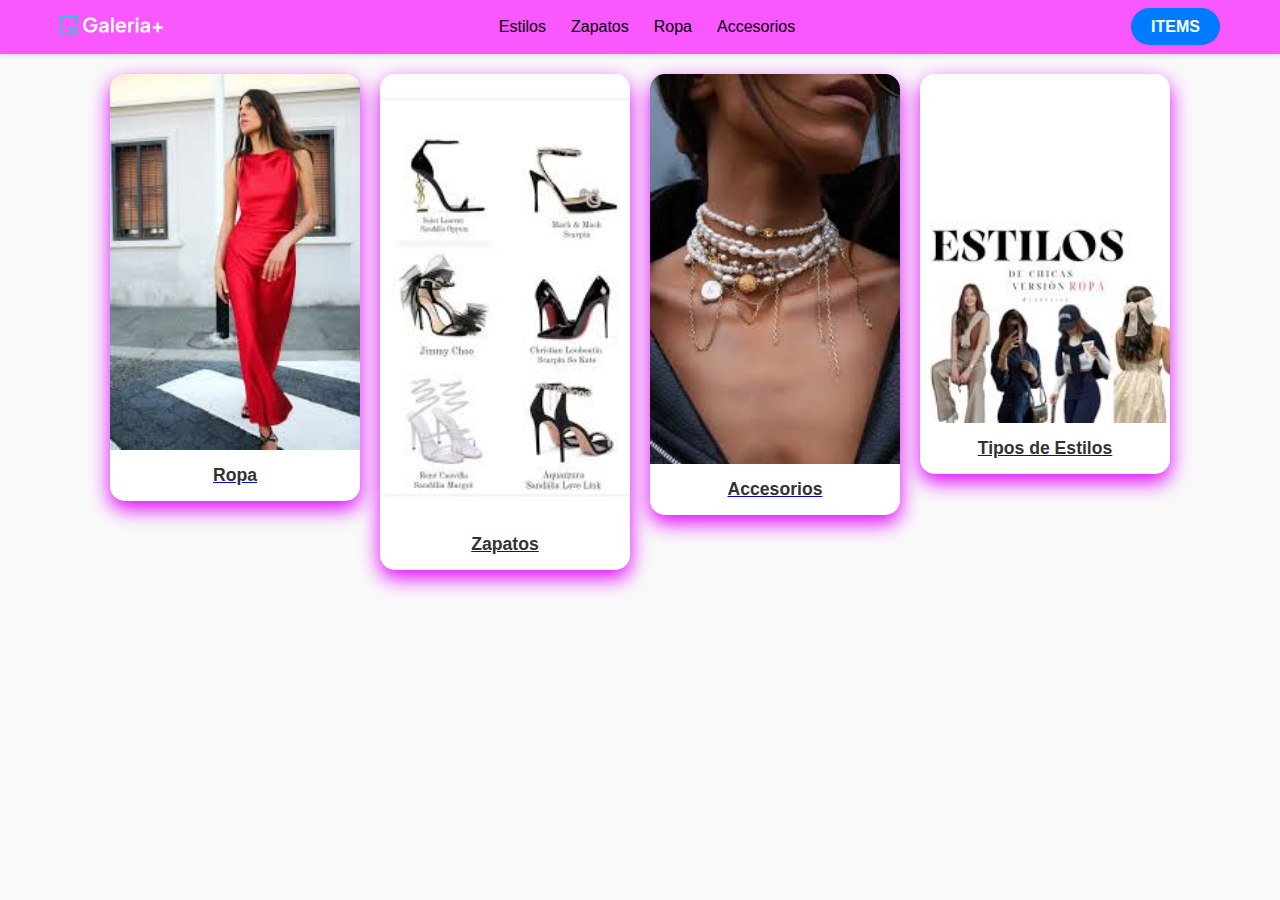
<file: index.html>
<!DOCTYPE html>
<html lang="en">
<head>
    <meta charset="UTF-8">
    <meta name="viewport" content="width=device-width, initial-scale=1.0">
    <title>Galeria </title>
    <link rel="stylesheet" href="index.css">
    <link rel="stylesheet" href="config.css">
</head>
<body>

     <header class="header">
    <div class="container">
      <div class="logo">
        <img src="./assets/Frame 1(1).png" alt="img-header">
      </div>
      <nav class="nav">
        <ul>
          <li>Estilos</li>
          <li>Zapatos</li>
          <li>Ropa</li>
          <li>Accesorios </li>
        </ul>
      </nav>

      <div class="header-btn">
        <a href="./modulos/item-modulos.html" class="btn"> ITEMS </a>
      </div>
    </div>
  </header>

<a href="./modulos/item-modulos.html"><div class="cards-container">
  <div class="card">
    <div class="card-image">
      <img src="./assets/Zara.jpeg" alt="Ropa Zara">
    </div>
    <div class="card-text">Ropa</div>
  </div>
  </a>

  <a href="./modulos/item-modulos.html"><div class="card2">
    <div class="card-image2">
      <img src="./assets/tacones.jpeg" >
    </div>
    <div class="card-text2"> Zapatos</div>
  </div>
  </a>

   <a href="./modulos/item-modulos.html"><div class="card3">
    <div class="card-image3">
      <img src="./assets/joyas.jpeg" >
    </div>
    <div class="card-text3">Accesorios</div>
  </div>
</a>

  <a href="./modulos/item-modulos.html"> <div class="card4">
    <div class="card-image4">
      <img src="./assets/estilos.jpeg" >
    </div>
    <div class="card-text4">Tipos de Estilos</div>
  </div>
  </a>


</div>



</body>
</html>
</file>
<file: index.css>
.header {
  width: 100%;
  background-color: #f957ff;
  box-shadow: 0 2px 5px rgba(0,0,0,0.1);
  position: sticky;
  top: 0;
  z-index: 1000;
}

.container {
  max-width: 1200px;
  margin: 0 auto;
  display: flex;
  align-items: center;
  justify-content: space-between;
  padding: 15px 20px;
}

.logo a {
  text-decoration: none;
  font-size: 1.5rem;
  font-weight: bold;
  color: #333333;
}


.nav ul {
  display: flex;
  list-style: none;
  gap: 25px;
}

.nav ul li a {
  text-decoration: none;
  color: #333333;
  font-weight: 500;
  transition: color 0.3s;
}

.nav ul li a:hover {
  color: #007BFF;
}


.header-btn .btn {
  text-decoration: none;
  padding: 10px 20px;
  background-color: #007BFF;
  color: #ffffff;
  border-radius: 25px;
  font-weight: bold;
  transition: background-color 0.3s;
}

.header-btn .btn:hover {
  background-color: #0056b3;
}


.cards-container {
  display: flex;
  gap: 20px; 
  justify-content: center; 
  flex-wrap: wrap; 
  margin: 20px;
}


.card {
  width: 250px; 
  background-color: #ffffff;
  border-radius: 15px;
 box-shadow: 0 8px 20px rgb(224, 3, 253);
  overflow: hidden;
  text-align: center;
  transition: transform 0.3s, box-shadow 0.3s;
  cursor: pointer;
}

.card:hover {
  transform: translateY(-5px);
  box-shadow: 0 12px 25px rgba(0,0,0,0.15);
}

.card-image img {
  width: 100%;
  display: block;
}

.card-text {
  padding: 15px;
  font-size: 1.1rem;
  font-weight: 600;
  color: #333333;
}


.card2 {
  width: 250px; 
  background-color: #ffffff;
  border-radius: 15px;
   box-shadow: 0 8px 20px rgb(224, 3, 253);
  overflow: hidden;
  text-align: center;
  transition: transform 0.3s, box-shadow 0.3s;
  cursor: pointer;
}

.card2:hover {
  transform: translateY(-5px);
  box-shadow: 0 12px 25px rgba(0,0,0,0.15);
}

.card-image2 img {
  width: 100%;
  display: block;
}

.card-text2 {
  padding: 15px;
  font-size: 1.1rem;
  font-weight: 600;
  color: #333333;
}

.card3{
  width: 250px; 
  background-color: #ffffff;
  border-radius: 15px;
   box-shadow: 0 8px 20px rgb(224, 3, 253);
  overflow: hidden;
  text-align: center;
  transition: transform 0.3s, box-shadow 0.3s;
  cursor: pointer;
}

.card3:hover {
  transform: translateY(-5px);
  box-shadow: 0 12px 25px rgba(0,0,0,0.15);
}

.card-image3 img {
  width: 100%;
  display: block;
}

.card-text3 {
  padding: 15px;
  font-size: 1.1rem;
  font-weight: 600;
  color: #333333;
}

.card4{
  width: 250px; 
  background-color: #ffffff;
  border-radius: 15px;
  box-shadow: 0 8px 20px rgb(224, 3, 253);
  overflow: hidden;
  text-align: center;
  transition: transform 0.3s, box-shadow 0.3s;
  cursor: pointer;
}

.card4:hover {
  transform: translateY(-5px);
  box-shadow: 0 12px 25px rgba(0,0,0,0.15);
}

.card-image4 img {
  width: 100%;
  display: block;
}

.card-text4 {
  padding: 15px;
  font-size: 1.1rem;
  font-weight: 600;
  color: #333333;
}
</file>
<file: config.css>
* {
  margin: 0;
  padding: 0;
  box-sizing: border-box;
  font-family: Arial, sans-serif;
}

body {
  background-color: #f9f9f9;
}
</file>
